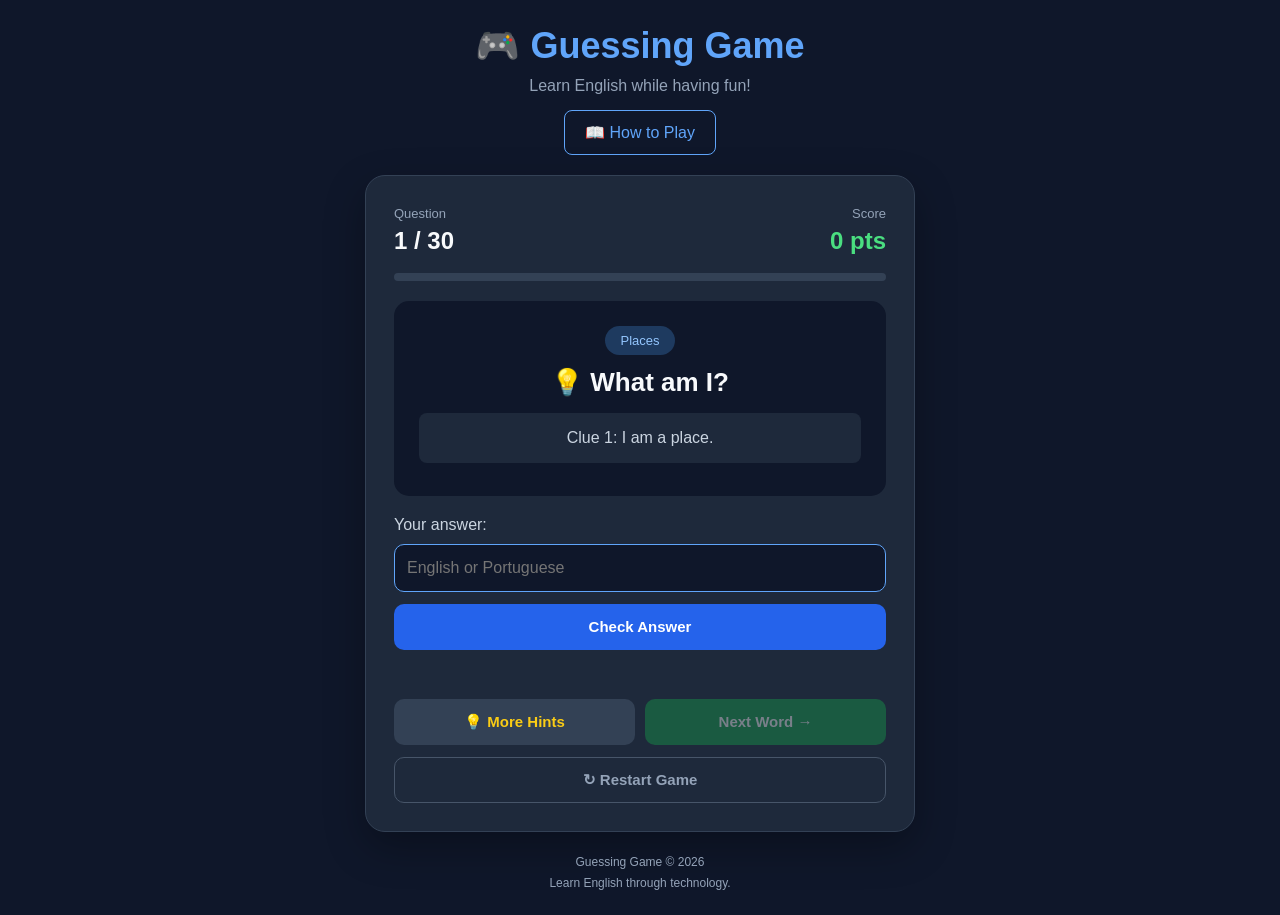
<file: index.html>
<!DOCTYPE html>
<html lang="en">
<head>
    <meta charset="UTF-8">
    <meta name="viewport" content="width=device-width, initial-scale=1.0">

    <title>Guessing Game - Learn English</title>

    <link rel="stylesheet" href="css/style.css">
</head>
<body>

    <header>
        <h1>🎮 Guessing Game</h1>
        <p>Learn English while having fun!</p>

        <a href="manual.html" class="manual-link">
            📖 How to Play
        </a>
    </header>

    <main class="game-container">

        <section class="game-info">

            <div>
                <span>Question</span>
                <h2 id="question">1 / 30</h2>
            </div>

            <div>
                <span>Score</span>
                <h2 id="score">0 pts</h2>
            </div>

        </section>

        <div class="progress-bar">
            <div id="progress"></div>
        </div>

        <section class="clue-box">

            <span class="category" id="category"></span>

            <h2>💡 What am I?</h2>

            <div id="clues"></div>

        </section>

        <section class="answer-area">

            <label for="answer">Your answer:</label>

            <input
                type="text"
                id="answer"
                placeholder="English or Portuguese"
                autocomplete="off"
            >

            <button id="checkBtn" class="primary-btn">
                Check Answer
            </button>

            <p id="message" aria-live="polite"></p>

        </section>

        <section class="actions">

            <button id="hintBtn">
                💡 More Hints
            </button>

            <button id="nextBtn" disabled>
                Next Word →
            </button>

        </section>

        <button id="restartBtn" class="restart-btn">
            ↻ Restart Game
        </button>

    </main>

    <footer>
        <p>Guessing Game © 2026</p>
        <p>Learn English through technology.</p>
    </footer>

    <script src="js/words.js"></script>
    <script src="js/script.js"></script>

</body>
</html>
</file>
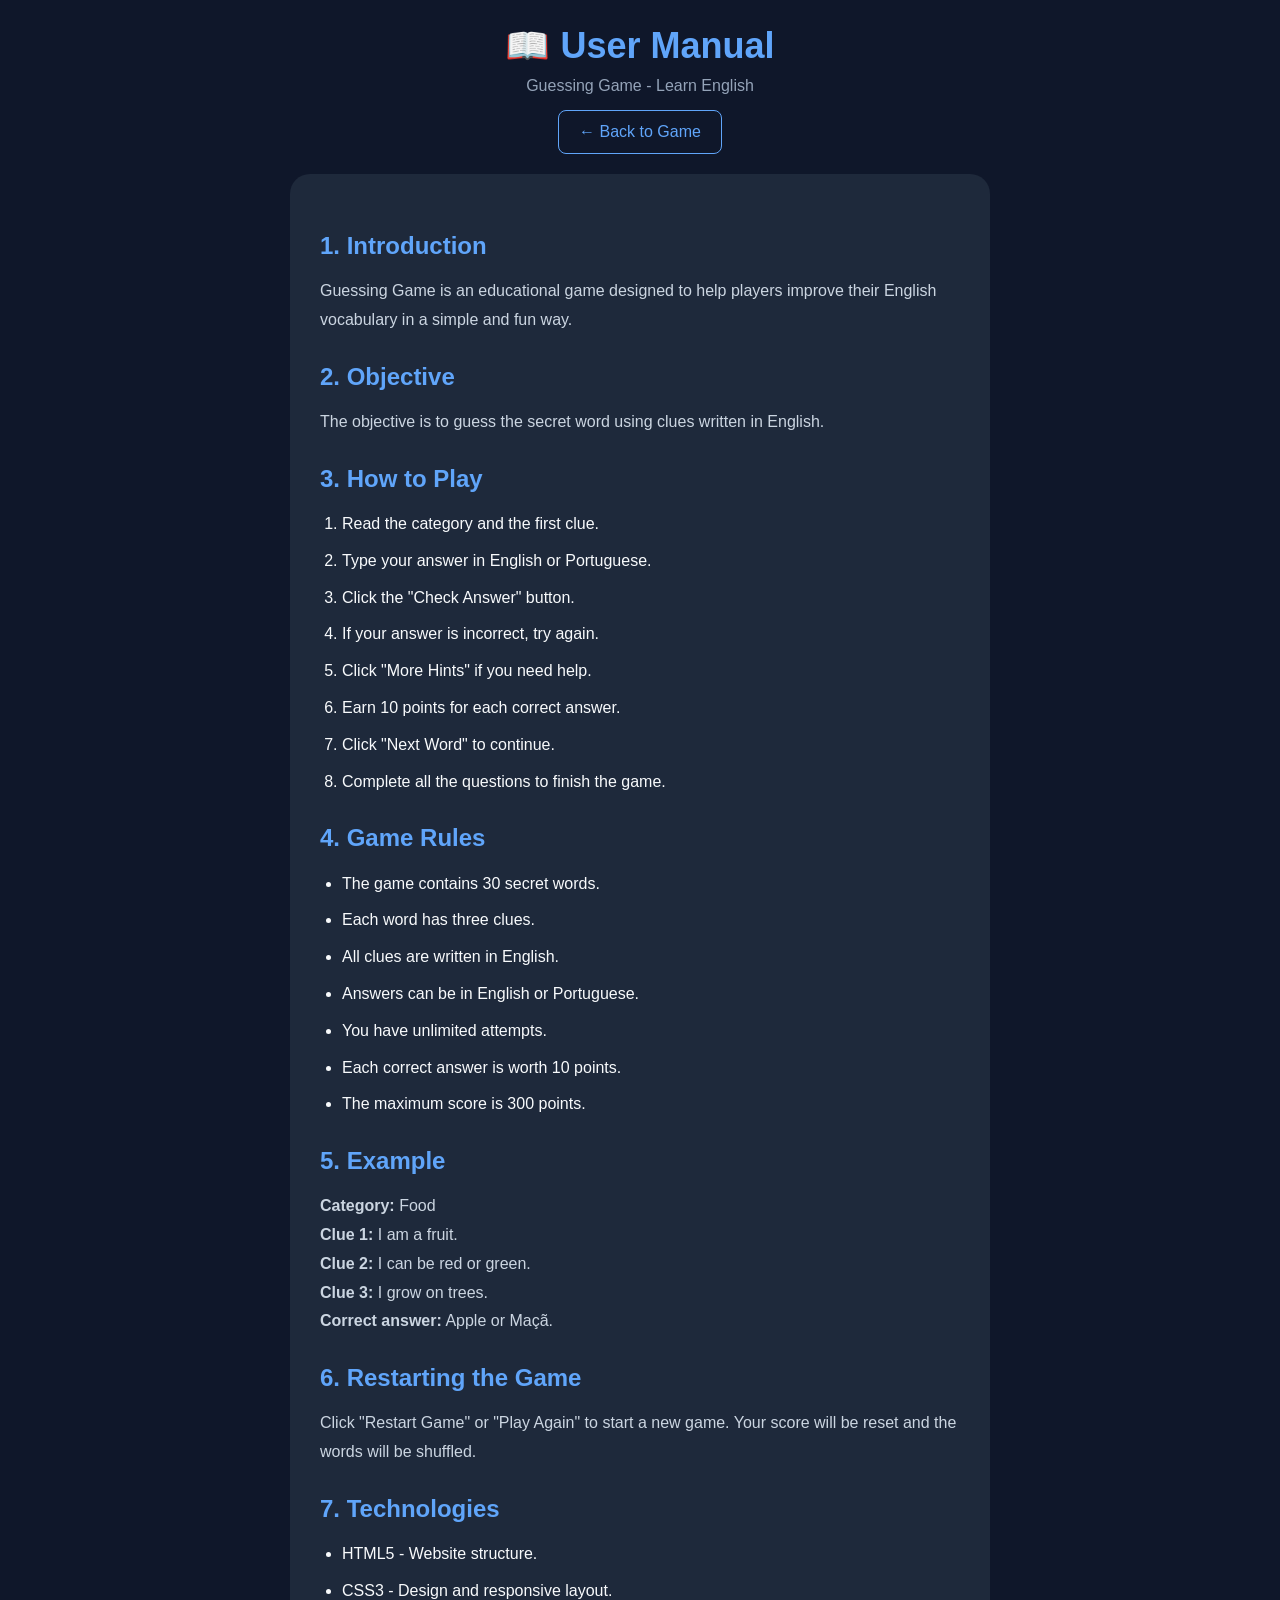
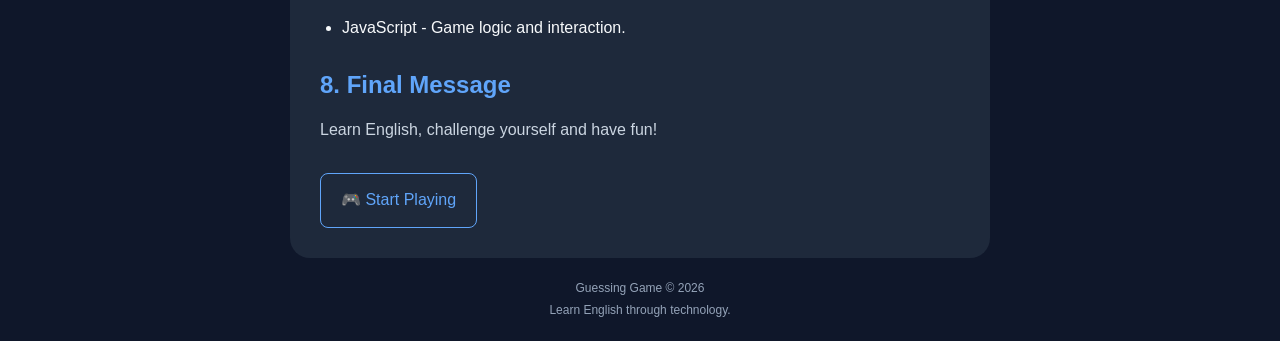
<file: manual.html>
<!DOCTYPE html>
<html lang="en">
<head>
    <meta charset="UTF-8">
    <meta name="viewport" content="width=device-width, initial-scale=1.0">

    <title>Guessing Game - User Manual</title>

    <link rel="stylesheet" href="css/style.css">
</head>
<body>

    <header>

        <h1>📖 User Manual</h1>

        <p>Guessing Game - Learn English</p>

        <a href="index.html" class="manual-link">
            ← Back to Game
        </a>

    </header>

    <main class="manual-container">

        <h2>1. Introduction</h2>

        <p>
            Guessing Game is an educational game designed
            to help players improve their English vocabulary
            in a simple and fun way.
        </p>

        <h2>2. Objective</h2>

        <p>
            The objective is to guess the secret word
            using clues written in English.
        </p>

        <h2>3. How to Play</h2>

        <ol>
            <li>Read the category and the first clue.</li>

            <li>
                Type your answer in English or Portuguese.
            </li>

            <li>Click the "Check Answer" button.</li>

            <li>
                If your answer is incorrect, try again.
            </li>

            <li>
                Click "More Hints" if you need help.
            </li>

            <li>
                Earn 10 points for each correct answer.
            </li>

            <li>
                Click "Next Word" to continue.
            </li>

            <li>
                Complete all the questions to finish the game.
            </li>
        </ol>

        <h2>4. Game Rules</h2>

        <ul>
            <li>The game contains 30 secret words.</li>
            <li>Each word has three clues.</li>
            <li>All clues are written in English.</li>
            <li>Answers can be in English or Portuguese.</li>
            <li>You have unlimited attempts.</li>
            <li>Each correct answer is worth 10 points.</li>
            <li>The maximum score is 300 points.</li>
        </ul>

        <h2>5. Example</h2>

        <p><strong>Category:</strong> Food</p>

        <p><strong>Clue 1:</strong> I am a fruit.</p>

        <p><strong>Clue 2:</strong> I can be red or green.</p>

        <p><strong>Clue 3:</strong> I grow on trees.</p>

        <p><strong>Correct answer:</strong> Apple or Maçã.</p>

        <h2>6. Restarting the Game</h2>

        <p>
            Click "Restart Game" or "Play Again" to start
            a new game. Your score will be reset and
            the words will be shuffled.
        </p>

        <h2>7. Technologies</h2>

        <ul>
            <li>HTML5 - Website structure.</li>
            <li>CSS3 - Design and responsive layout.</li>
            <li>JavaScript - Game logic and interaction.</li>
        </ul>

        <h2>8. Final Message</h2>

        <p>
            Learn English, challenge yourself and have fun!
        </p>

        <br>

        <a href="index.html" class="manual-link">
            🎮 Start Playing
        </a>

    </main>

    <footer>
        <p>Guessing Game © 2026</p>
        <p>Learn English through technology.</p>
    </footer>

</body>
</html>
</file>
<file: css/style.css>
/* ==============================
   GLOBAL SETTINGS
============================== */

* {
    margin: 0;
    padding: 0;
    box-sizing: border-box;
    font-family: Arial, Helvetica, sans-serif;
}

html {
    width: 100%;
    min-height: 100%;
}

body {
    width: 100%;
    min-height: 100vh;
    min-height: 100dvh;
    background: #0f172a;
    color: #f8fafc;
    display: flex;
    flex-direction: column;
    align-items: center;
    padding: 0 16px;
}

button,
input {
    font: inherit;
}

h1, h2, p, li {
    overflow-wrap: anywhere;
}

/* ==============================
   HEADER
============================== */

header {
    width: 100%;
    max-width: 700px;
    text-align: center;
    padding: 25px 0 20px;
}

header h1 {
    font-size: clamp(24px, 6vw, 36px);
    color: #60a5fa;
    margin-bottom: 10px;
}

header p {
    font-size: clamp(14px, 3vw, 16px);
    color: #94a3b8;
    margin-bottom: 15px;
}

.manual-link {
    display: inline-block;
    max-width: 100%;
    text-decoration: none;
    color: #60a5fa;
    border: 1px solid #60a5fa;
    padding: 12px 20px;
    border-radius: 8px;
    transition: 0.3s;
}

.manual-link:hover {
    background: #60a5fa;
    color: #0f172a;
}

/* ==============================
   GAME CONTAINER
============================== */

.game-container {
    width: 100%;
    max-width: 550px;
    min-width: 0;
    background: #1e293b;
    padding: clamp(14px, 4vw, 28px);
    border-radius: 20px;
    border: 1px solid #334155;
    box-shadow: 0 15px 40px rgba(0, 0, 0, 0.3);
}

/* ==============================
   SCORE AND QUESTION
============================== */

.game-info {
    display: flex;
    justify-content: space-between;
    align-items: center;
    gap: 12px;
    margin-bottom: 18px;
}

.game-info > div {
    min-width: 0;
}

.game-info > div:last-child {
    text-align: right;
}

.game-info span {
    font-size: 13px;
    color: #94a3b8;
}

.game-info h2 {
    font-size: clamp(18px, 5vw, 24px);
    margin-top: 5px;
}

#score {
    color: #4ade80;
}

/* ==============================
   PROGRESS BAR
============================== */

.progress-bar {
    width: 100%;
    height: 8px;
    background: #334155;
    border-radius: 10px;
    overflow: hidden;
    margin-bottom: 20px;
}

#progress {
    width: 0%;
    height: 100%;
    background: #60a5fa;
    transition: width 0.4s;
}

/* ==============================
   CLUES
============================== */

.clue-box {
    width: 100%;
    min-width: 0;
    background: #0f172a;
    padding: clamp(12px, 4vw, 25px);
    text-align: center;
    border-radius: 15px;
    margin-bottom: 20px;
}

.category {
    display: inline-block;
    max-width: 100%;
    background: #1e3a5f;
    color: #93c5fd;
    padding: 7px 15px;
    border-radius: 20px;
    font-size: 13px;
    margin-bottom: 12px;
    overflow-wrap: anywhere;
}

.clue-box h2 {
    font-size: clamp(20px, 5vw, 26px);
    margin-bottom: 15px;
}

#clues {
    width: 100%;
}

#clues p {
    width: 100%;
    color: #cbd5e1;
    font-size: clamp(14px, 3.5vw, 16px);
    line-height: 1.6;
    padding: 12px;
    margin-bottom: 8px;
    background: #1e293b;
    border-radius: 8px;
}

/* ==============================
   ANSWER AREA
============================== */

.answer-area {
    width: 100%;
    min-width: 0;
}

.answer-area label {
    display: block;
    margin-bottom: 10px;
    color: #cbd5e1;
}

input {
    display: block;
    width: 100%;
    min-width: 0;
    max-width: 100%;
    min-height: 48px;
    padding: 12px;
    border-radius: 10px;
    border: 1px solid #475569;
    background: #0f172a;
    color: white;
    font-size: 16px;
    outline: none;
    margin-bottom: 12px;
}

input:focus {
    border-color: #60a5fa;
}

/* ==============================
   BUTTONS
============================== */

button {
    min-width: 0;
    min-height: 46px;
    padding: 12px;
    border: none;
    border-radius: 10px;
    font-size: 15px;
    font-weight: bold;
    cursor: pointer;
    transition: 0.2s;
    white-space: normal;
    overflow-wrap: anywhere;
    touch-action: manipulation;
}

button:disabled {
    opacity: 0.4;
    cursor: not-allowed;
}

.primary-btn {
    width: 100%;
    background: #2563eb;
    color: white;
}

.actions {
    display: grid;
    grid-template-columns: repeat(2, minmax(0, 1fr));
    gap: 10px;
    margin-top: 12px;
}

.actions button {
    width: 100%;
}

#hintBtn {
    background: #334155;
    color: #facc15;
}

#nextBtn {
    background: #16a34a;
    color: white;
}

.restart-btn {
    width: 100%;
    background: transparent;
    color: #94a3b8;
    border: 1px solid #475569;
    margin-top: 12px;
}

@media (hover: hover) {
    button:hover:not(:disabled) {
        filter: brightness(1.15);
        transform: translateY(-2px);
    }
}

/* ==============================
   MESSAGES
============================== */

#message {
    width: 100%;
    text-align: center;
    min-height: 25px;
    margin-top: 12px;
    line-height: 1.5;
    font-size: 15px;
    font-weight: bold;
}

.correct {
    color: #4ade80;
}

.incorrect {
    color: #f87171;
}

/* ==============================
   USER MANUAL
============================== */

.manual-container {
    width: 100%;
    max-width: 700px;
    min-width: 0;
    background: #1e293b;
    padding: clamp(16px, 5vw, 30px);
    border-radius: 20px;
    line-height: 1.8;
}

.manual-container h2 {
    font-size: clamp(18px, 4vw, 24px);
    color: #60a5fa;
    margin-top: 20px;
    margin-bottom: 10px;
}

.manual-container ul,
.manual-container ol {
    padding-left: 22px;
}

.manual-container li {
    margin-bottom: 8px;
}

.manual-container p {
    color: #cbd5e1;
}

/* ==============================
   FOOTER
============================== */

footer {
    width: 100%;
    text-align: center;
    padding: 20px 10px;
    color: #94a3b8;
    font-size: 12px;
    line-height: 1.8;
    margin-top: auto;
}

/* ==============================
   MOBILE DEVICES
============================== */

@media (max-width: 480px) {

    body {
        padding: 0 10px;
    }

    header {
        padding: 20px 0 15px;
    }

    .game-container {
        padding: 14px;
        border-radius: 14px;
    }

    .clue-box {
        padding: 15px 10px;
        margin-bottom: 15px;
    }

    .actions button {
        font-size: 13px;
    }

    .manual-container {
        padding: 16px;
        border-radius: 14px;
    }

    footer {
        padding: 15px 5px;
    }
}

/* ==============================
   SMALL MOBILE DEVICES
============================== */

@media (max-width: 360px) {

    body {
        padding: 0 8px;
    }

    .game-container {
        padding: 12px;
    }

    .actions {
        grid-template-columns: 1fr;
    }

    header h1 {
        font-size: 24px;
    }

    .clue-box h2 {
        font-size: 20px;
    }
}

/* ==============================
   LANDSCAPE DEVICES
============================== */

@media (orientation: landscape) and (max-height: 500px) {

    header {
        padding: 12px 0;
    }

    .game-container {
        max-width: 650px;
    }

    footer {
        padding: 12px;
    }
}
</file>
